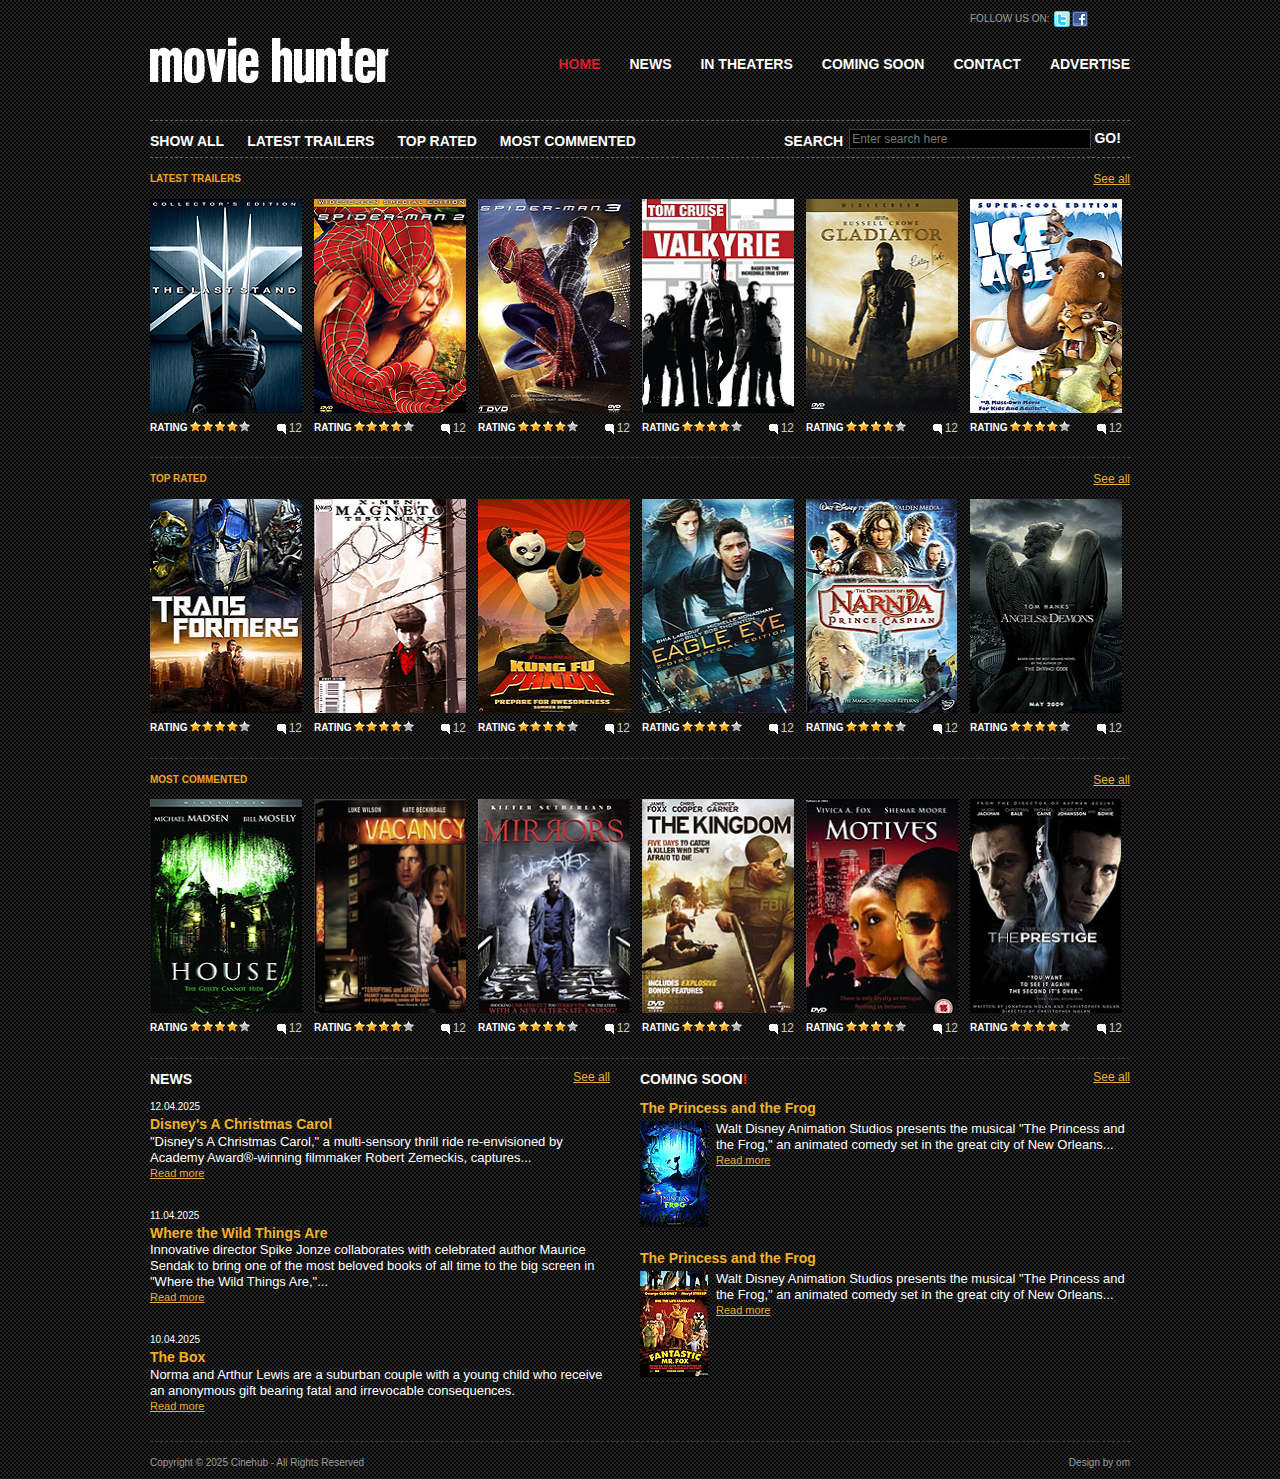
<file: movie/moviehunter/index.html>
<!DOCTYPE html PUBLIC "-//W3C//DTD XHTML 1.0 Transitional//EN" "http://www.w3.org/TR/xhtml1/DTD/xhtml1-transitional.dtd">
<html xmlns="http://www.w3.org/1999/xhtml">
<head>
<title>MovieHunter</title>
<meta http-equiv="Content-Type" content="text/html; charset=utf-8" />
<link rel="stylesheet" href="css/style.css" type="text/css" media="all" />
<script type="text/javascript" src="js/jquery-1.4.2.min.js"></script>
<script type="text/javascript" src="js/jquery-func.js"></script>
<!--[if IE 6]><link rel="stylesheet" href="css/ie6.css" type="text/css" media="all" /><![endif]-->
</head>
<body>
<!-- START PAGE SOURCE -->
<div id="shell">
  <div id="header">
    <h1 id="logo"><a href="#">CINE HUB</a></h1>
    <div class="social"> <span>FOLLOW US ON:</span>
      <ul>
        <li><a class="twitter" href="#">twitter</a></li>
        <li><a class="facebook" href="#">facebook</a></li>
        <!-- <li><a class="vimeo" href="#">instagram</a></li> -->
        <!-- <li><a class="rss" href="#">rss</a></li> -->
      </ul>
    </div>
    <div id="navigation">
      <ul>
        <li><a class="active" href="#">HOME</a></li>
        <li><a href="#">NEWS</a></li>
        <li><a href="#">IN THEATERS</a></li>
        <li><a href="#">COMING SOON</a></li>
        <li><a href="#">CONTACT</a></li>
        <li><a href="#">ADVERTISE</a></li>
      </ul>
    </div>
    <div id="sub-navigation">
      <ul>
        <li><a href="#">SHOW ALL</a></li>
        <li><a href="#">LATEST TRAILERS</a></li>
        <li><a href="#">TOP RATED</a></li>
        <li><a href="#">MOST COMMENTED</a></li>
      </ul>
      <div id="search">
        <form action="#" method="get" accept-charset="utf-8">
          <label for="search-field">SEARCH</label>
          <input type="text" name="search field" value="Enter search here" id="search-field" class="blink search-field"  />
          <input type="submit" value="GO!" class="search-button" />
        </form>
      </div>
    </div>
  </div>
  <div id="main">
    <div id="content">
      <div class="box">
        <div class="head">
          <h2>LATEST TRAILERS</h2>
          <p class="text-right"><a href="#">See all</a></p>
        </div>
        <div class="movie">
          <div class="movie-image"> <span class="play"><span class="name">X-MAN</span></span> <a href="#"><img src="css/images/movie1.jpg" alt="" /></a> </div>
          <div class="rating">
            <p>RATING</p>
            <div class="stars">
              <div class="stars-in"> </div>
            </div>
            <span class="comments">12</span> </div>
        </div>
        <div class="movie">
          <div class="movie-image"> <span class="play"><span class="name">SPIDER MAN 2</span></span> <a href="#"><img src="css/images/movie2.jpg" alt="" /></a> </div>
          <div class="rating">
            <p>RATING</p>
            <div class="stars">
              <div class="stars-in"> </div>
            </div>
            <span class="comments">12</span> </div>
        </div>
        <div class="movie">
          <div class="movie-image"> <span class="play"><span class="name">SPIDER MAN 3</span></span> <a href="#"><img src="css/images/movie3.jpg" alt="" /></a> </div>
          <div class="rating">
            <p>RATING</p>
            <div class="stars">
              <div class="stars-in"> </div>
            </div>
            <span class="comments">12</span> </div>
        </div>
        <div class="movie">
          <div class="movie-image"> <span class="play"><span class="name">VALKYRIE</span></span> <a href="#"><img src="css/images/movie4.jpg" alt="" /></a> </div>
          <div class="rating">
            <p>RATING</p>
            <div class="stars">
              <div class="stars-in"> </div>
            </div>
            <span class="comments">12</span> </div>
        </div>
        <div class="movie">
          <div class="movie-image"> <span class="play"><span class="name">GLADIATOR</span></span> <a href="#"><img src="css/images/movie5.jpg" alt="" /></a> </div>
          <div class="rating">
            <p>RATING</p>
            <div class="stars">
              <div class="stars-in"> </div>
            </div>
            <span class="comments">12</span> </div>
        </div>
        <div class="movie last">
          <div class="movie-image"> <span class="play"><span class="name">ICE AGE</span></span> <a href="#"><img src="css/images/movie6.jpg" alt="" /></a> </div>
          <div class="rating">
            <p>RATING</p>
            <div class="stars">
              <div class="stars-in"> </div>
            </div>
            <span class="comments">12</span> </div>
        </div>
        <div class="cl">&nbsp;</div>
      </div>
      <div class="box">
        <div class="head">
          <h2>TOP RATED</h2>
          <p class="text-right"><a href="#">See all</a></p>
        </div>
        <div class="movie">
          <div class="movie-image"> <span class="play"><span class="name">TRANSFORMERS</span></span> <a href="#"><img src="css/images/movie7.jpg" alt="" /></a> </div>
          <div class="rating">
            <p>RATING</p>
            <div class="stars">
              <div class="stars-in"> </div>
            </div>
            <span class="comments">12</span> </div>
        </div>
        <div class="movie">
          <div class="movie-image"> <span class="play"><span class="name">MAGNETO</span></span> <a href="#"><img src="css/images/movie8.jpg" alt="" /></a> </div>
          <div class="rating">
            <p>RATING</p>
            <div class="stars">
              <div class="stars-in"> </div>
            </div>
            <span class="comments">12</span> </div>
        </div>
        <div class="movie">
          <div class="movie-image"> <span class="play"><span class="name">KUNG FU PANDA</span></span> <a href="#"><img src="css/images/movie9.jpg" alt="" /></a> </div>
          <div class="rating">
            <p>RATING</p>
            <div class="stars">
              <div class="stars-in"> </div>
            </div>
            <span class="comments">12</span> </div>
        </div>
        <div class="movie">
          <div class="movie-image"> <span class="play"><span class="name">EAGLE EYE</span></span> <a href="#"><img src="css/images/movie10.jpg" alt="" /></a> </div>
          <div class="rating">
            <p>RATING</p>
            <div class="stars">
              <div class="stars-in"> </div>
            </div>
            <span class="comments">12</span> </div>
        </div>
        <div class="movie">
          <div class="movie-image"> <span class="play"><span class="name">NARNIA</span></span> <a href="#"><img src="css/images/movie11.jpg" alt="" /></a> </div>
          <div class="rating">
            <p>RATING</p>
            <div class="stars">
              <div class="stars-in"> </div>
            </div>
            <span class="comments">12</span> </div>
        </div>
        <div class="movie last">
          <div class="movie-image"> <span class="play"><span class="name">ANGELS &amp; DEMONS</span></span> <a href="#"><img src="css/images/movie12.jpg" alt="" /></a> </div>
          <div class="rating">
            <p>RATING</p>
            <div class="stars">
              <div class="stars-in"> </div>
            </div>
            <span class="comments">12</span> </div>
        </div>
        <div class="cl">&nbsp;</div>
      </div>
      <div class="box">
        <div class="head">
          <h2>MOST COMMENTED</h2>
          <p class="text-right"><a href="#">See all</a></p>
        </div>
        <div class="movie">
          <div class="movie-image"> <span class="play"><span class="name">HOUSE</span></span> <a href="#"><img src="css/images/movie13.jpg" alt="" /></a> </div>
          <div class="rating">
            <p>RATING</p>
            <div class="stars">
              <div class="stars-in"> </div>
            </div>
            <span class="comments">12</span> </div>
        </div>
        <div class="movie">
          <div class="movie-image"> <span class="play"><span class="name">VACANCY</span></span> <a href="#"><img src="css/images/movie14.jpg" alt="" /></a> </div>
          <div class="rating">
            <p>RATING</p>
            <div class="stars">
              <div class="stars-in"> </div>
            </div>
            <span class="comments">12</span> </div>
        </div>
        <div class="movie">
          <div class="movie-image"> <span class="play"><span class="name">MIRRORS</span></span> <a href="#"><img src="css/images/movie15.jpg" alt="" /></a> </div>
          <div class="rating">
            <p>RATING</p>
            <div class="stars">
              <div class="stars-in"> </div>
            </div>
            <span class="comments">12</span> </div>
        </div>
        <div class="movie">
          <div class="movie-image"> <span class="play"><span class="name">THE KINGDOM</span></span> <a href="#"><img src="css/images/movie16.jpg" alt="" /></a> </div>
          <div class="rating">
            <p>RATING</p>
            <div class="stars">
              <div class="stars-in"> </div>
            </div>
            <span class="comments">12</span> </div>
        </div>
        <div class="movie">
          <div class="movie-image"> <span class="play"><span class="name">MOTIVES</span></span> <a href="#"><img src="css/images/movie17.jpg" alt="" /></a> </div>
          <div class="rating">
            <p>RATING</p>
            <div class="stars">
              <div class="stars-in"> </div>
            </div>
            <span class="comments">12</span> </div>
        </div>
        <div class="movie last">
          <div class="movie-image"> <span class="play"><span class="name">THE PRESTIGE</span></span> <a href="#"><img src="css/images/movie18.jpg" alt="" /></a> </div>
          <div class="rating">
            <p>RATING</p>
            <div class="stars">
              <div class="stars-in"> </div>
            </div>
            <span class="comments">12</span> </div>
        </div>
        <div class="cl">&nbsp;</div>
      </div>
    </div>
    <div id="news">
      <div class="head">
        <h3>NEWS</h3>
        <p class="text-right"><a href="#">See all</a></p>
      </div>
      <div class="content">
        <p class="date">12.04.2025</p>
        <h4>Disney's A Christmas Carol</h4>
        <p>&quot;Disney's A Christmas Carol,&quot; a multi-sensory thrill ride re-envisioned by Academy Award&reg;-winning filmmaker Robert Zemeckis, captures... </p>
        <a href="#">Read more</a> </div>
      <div class="content">
        <p class="date">11.04.2025</p>
        <h4>Where the Wild Things Are</h4>
        <p>Innovative director Spike Jonze collaborates with celebrated author Maurice Sendak to bring one of the most beloved books of all time to the big screen in &quot;Where the Wild Things Are,&quot;...</p>
        <a href="#">Read more</a> </div>
      <div class="content">
        <p class="date">10.04.2025</p>
        <h4>The Box</h4>
        <p>Norma and Arthur Lewis are a suburban couple with a young child who receive an anonymous gift bearing fatal and irrevocable consequences.</p>
        <a href="#">Read more</a> </div>
    </div>
    <div id="coming">
      <div class="head">
        <h3>COMING SOON<strong>!</strong></h3>
        <p class="text-right"><a href="#">See all</a></p>
      </div>
      <div class="content">
        <h4>The Princess and the Frog </h4>
        <a href="#"><img src="css/images/coming-soon1.jpg" alt="" /></a>
        <p>Walt Disney Animation Studios presents the musical &quot;The Princess and the Frog,&quot; an animated comedy set in the great city of New Orleans...</p>
        <a href="#">Read more</a> </div>
      <div class="cl">&nbsp;</div>
      <div class="content">
        <h4>The Princess and the Frog </h4>
        <a href="#"><img src="css/images/coming-soon2.jpg" alt="" /></a>
        <p>Walt Disney Animation Studios presents the musical &quot;The Princess and the Frog,&quot; an animated comedy set in the great city of New Orleans...</p>
        <a href="#">Read more</a> </div>
    </div>
    <div class="cl">&nbsp;</div>
  </div>
  <div id="footer">
    <p class="lf">Copyright &copy; 2025 <a href="#">Cinehub</a> - All Rights Reserved</p>
    <p class="rf">Design by <a href="http://chocotemplates.com/">om</a></p>
    <div style="clear:both;"></div>
  </div>
</div>
<!-- END PAGE SOURCE -->
</body>
</html>
</file>
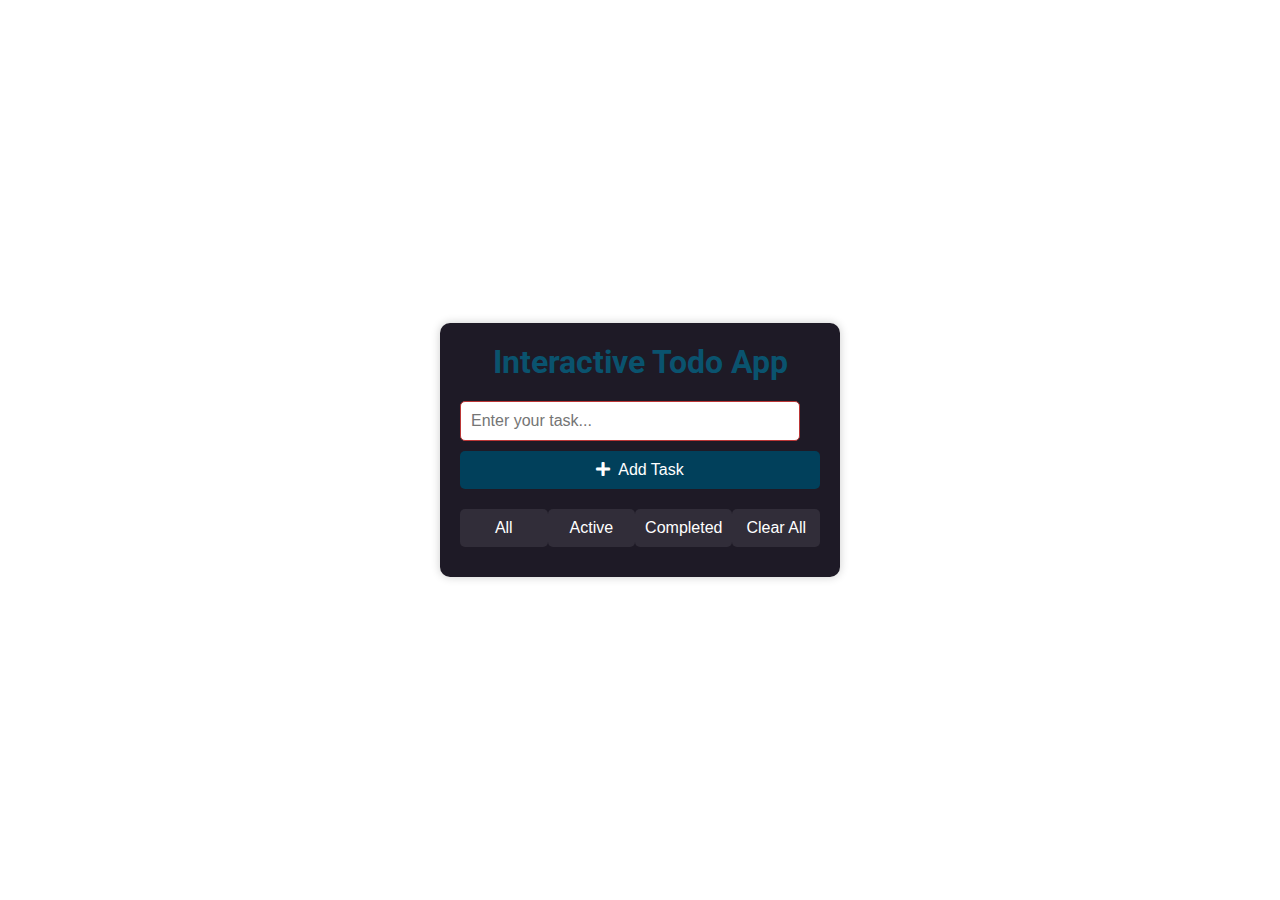
<file: todo/todo/index.html>
<!DOCTYPE html>
<html lang="en">
<head>
    <meta charset="UTF-8">
    <meta name="viewport" content="width=device-width, initial-scale=1.0">
    <title>Interactive Todo App</title>
    <link href="https://fonts.googleapis.com/css2?family=Roboto:wght@400;500&display=swap" rel="stylesheet">
    <link rel="stylesheet" href="https://cdnjs.cloudflare.com/ajax/libs/font-awesome/5.15.4/css/all.min.css">
    <style>
        * {
            margin: 0;
            padding: 0;
            box-sizing: border-box;
        }

        body {
            font-family: 'Roboto', sans-serif;
            display: flex;
            justify-content: center;
            align-items: center;
            min-height: 100vh;
            /* background-image: url('https://www.transparenttextures.com/patterns/stonewall.png'); */
            background-size: cover;
            background-attachment: fixed;
            color: #0c021c;
        }

        .todo-container {
            background-color: rgba(5, 1, 14, 0.9);
            padding: 20px;
            border-radius: 10px;
            width: 100%;
            max-width: 400px;
            box-shadow: 0 0 10px rgba(0, 0, 0, 0.2);
        }

        h1 {
            text-align: center;
            color: #0a536e;
            margin-bottom: 20px;
            font-size: 2em;
        }

        input {
            width: calc(100% - 20px);
            padding: 10px;
            margin-bottom: 10px;
            border-radius: 5px;
            border: 1px solid #bb3636;
            font-size: 1em;
        }

        button {
            padding: 10px;
            width: 100%;
            background-color: #01405b;
            color: #fff;
            border: none;
            border-radius: 5px;
            cursor: pointer;
            font-size: 16px;
        }

        button:hover {
            background-color: #45a049;
        }

        ul {
            list-style-type: none;
            margin-top: 20px;
        }

        li {
            padding: 10px;
            display: flex;
            justify-content: space-between;
            align-items: center;
            border-bottom: 1px solid #ddd;
            cursor: pointer;
            font-size: 1.1em;
            transition: all 0.3s ease;
        }
8
        li:last-child {
            border-bottom: none;
        }

        li.completed {
            text-decoration: line-through;
            color: #888;
            background-color: #f4f4f4;
        }

        li.high-priority {
            background-color: #053070;
            border-left: 5px solid #030008;
        }

        .filters {
            display: flex;
            justify-content: space-between;
            margin-top: 20px;
        }

        .filters button {
            width: 48%;
            background-color: #312d39;
            color: #fff;
            font-size: 1em;
            padding: 10px;
            border-radius: 5px;
            cursor: pointer;
        }

        .filters button:hover {
            background-color: #ff9800;
        }

        .task-count {
            text-align: center;
            margin-top: 10px;
            color: #333;
        }

        button.remove, .priority, .edit {
            background-color: transparent;
            border: none;
            color: #333;
            cursor: pointer;
        }

        button.remove:hover, .priority:hover, .edit:hover {
            color: #f44336;
        }

        .icon {
            margin-right: 8px;
        }

        .priority {
            font-size: 0.9em;
            color: #ff5722;
        }

    </style>
</head>
<body>
    <div class="todo-container">
        <h1>Interactive Todo App</h1>
        <input type="text" id="todo-input" placeholder="Enter your task...">
        <button id="add-btn"><i class="fas fa-plus icon"></i>Add Task</button>
        <ul id="todo-list"></ul>
        
        <div class="filters">
            <button id="filter-all">All</button>
            <button id="filter-active">Active</button>
            <button id="filter-completed">Completed</button>
            <button id="clear-all">Clear All</button>
        </div>
        
        <div class="task-count" id="task-count"></div>
    </div>

    <script>
        document.getElementById('add-btn').addEventListener('click', addTask);
        document.getElementById('todo-input').addEventListener('keypress', function (e) {
            if (e.key === 'Enter') addTask();
        });

        document.getElementById('filter-all').addEventListener('click', filterTasks);
        document.getElementById('filter-active').addEventListener('click', filterTasks);
        document.getElementById('filter-completed').addEventListener('click', filterTasks);
        document.getElementById('clear-all').addEventListener('click', clearAllTasks);

        let tasks = [];

        function addTask() {
            const input = document.getElementById('todo-input');
            const taskText = input.value.trim();

            if (taskText !== '') {
                const task = {
                    text: taskText,
                    completed: false,
                    highPriority: false
                };

                tasks.push(task);
                saveTasks();
                input.value = '';
                renderTasks();
            }
        }

        function renderTasks() {
            const ul = document.getElementById('todo-list');
            ul.innerHTML = '';

            tasks.forEach((task, index) => {
                const li = document.createElement('li');
                li.classList.toggle('completed', task.completed);
                li.classList.toggle('high-priority', task.highPriority);
                
                li.innerHTML = `
                    <span class="task-text">${task.text}</span>
                    <button class="edit"><i class="fas fa-edit icon"></i>Edit</button>
                    <button class="remove"><i class="fas fa-trash-alt icon"></i>Remove</button>
                    <button class="priority">${task.highPriority ? 'Remove High Priority' : 'Mark High Priority'}</button>
                `;

                li.querySelector('.edit').addEventListener('click', () => editTask(index));
                li.querySelector('.remove').addEventListener('click', () => removeTask(index));
                li.querySelector('.priority').addEventListener('click', () => togglePriority(index));

                li.addEventListener('click', () => toggleCompletion(index));

                ul.appendChild(li);
            });

            updateTaskCount();
        }

        function toggleCompletion(index) {
            tasks[index].completed = !tasks[index].completed;
            saveTasks();
            renderTasks();
        }

        function editTask(index) {
            const newText = prompt('Edit your task:', tasks[index].text);
            if (newText) {
                tasks[index].text = newText;
                saveTasks();
                renderTasks();
            }
        }

        function removeTask(index) {
            tasks.splice(index, 1);
            saveTasks();
            renderTasks();
        }

        function togglePriority(index) {
            tasks[index].highPriority = !tasks[index].highPriority;
            saveTasks();
            renderTasks();
        }

        function filterTasks(e) {
            const filter = e.target.id;
            let filteredTasks;

            if (filter === 'filter-active') {
                filteredTasks = tasks.filter(task => !task.completed);
            } else if (filter === 'filter-completed') {
                filteredTasks = tasks.filter(task => task.completed);
            } else {
                filteredTasks = tasks;
            }

            const ul = document.getElementById('todo-list');
            ul.innerHTML = '';

            filteredTasks.forEach((task, index) => {
                const li = document.createElement('li');
                li.classList.toggle('completed', task.completed);
                li.classList.toggle('high-priority', task.highPriority);

                li.innerHTML = `
                    <span class="task-text">${task.text}</span>
                    <button class="edit"><i class="fas fa-edit icon"></i>Edit</button>
                    <button class="remove"><i class="fas fa-trash-alt icon"></i>Remove</button>
                    <button class="priority">${task.highPriority ? 'Remove High Priority' : 'Mark High Priority'}</button>
                `;

                li.querySelector('.edit').addEventListener('click', () => editTask(index));
                li.querySelector('.remove').addEventListener('click', () => removeTask(index));
                li.querySelector('.priority').addEventListener('click', () => togglePriority(index));

                li.addEventListener('click', () => toggleCompletion(index));

                ul.appendChild(li);
            });

            updateTaskCount();
        }

        function clearAllTasks() {
            tasks = [];
            saveTasks();
            renderTasks();
        }

        function saveTasks() {
            localStorage.setItem('tasks', JSON.stringify(tasks));
        }

        function loadTasks() {
            const savedTasks = JSON.parse(localStorage.getItem('tasks'));
            if (savedTasks) {
                tasks = savedTasks;
                renderTasks();
            }
        }

        function updateTaskCount() {
            const taskCount = tasks.filter(task => !task.completed).length;
            document.getElementById('task-count').textContent = `Tasks remaining: ${taskCount}`;
        }

        window.onload = loadTasks;
    </script>
</body>
</html>
</file>
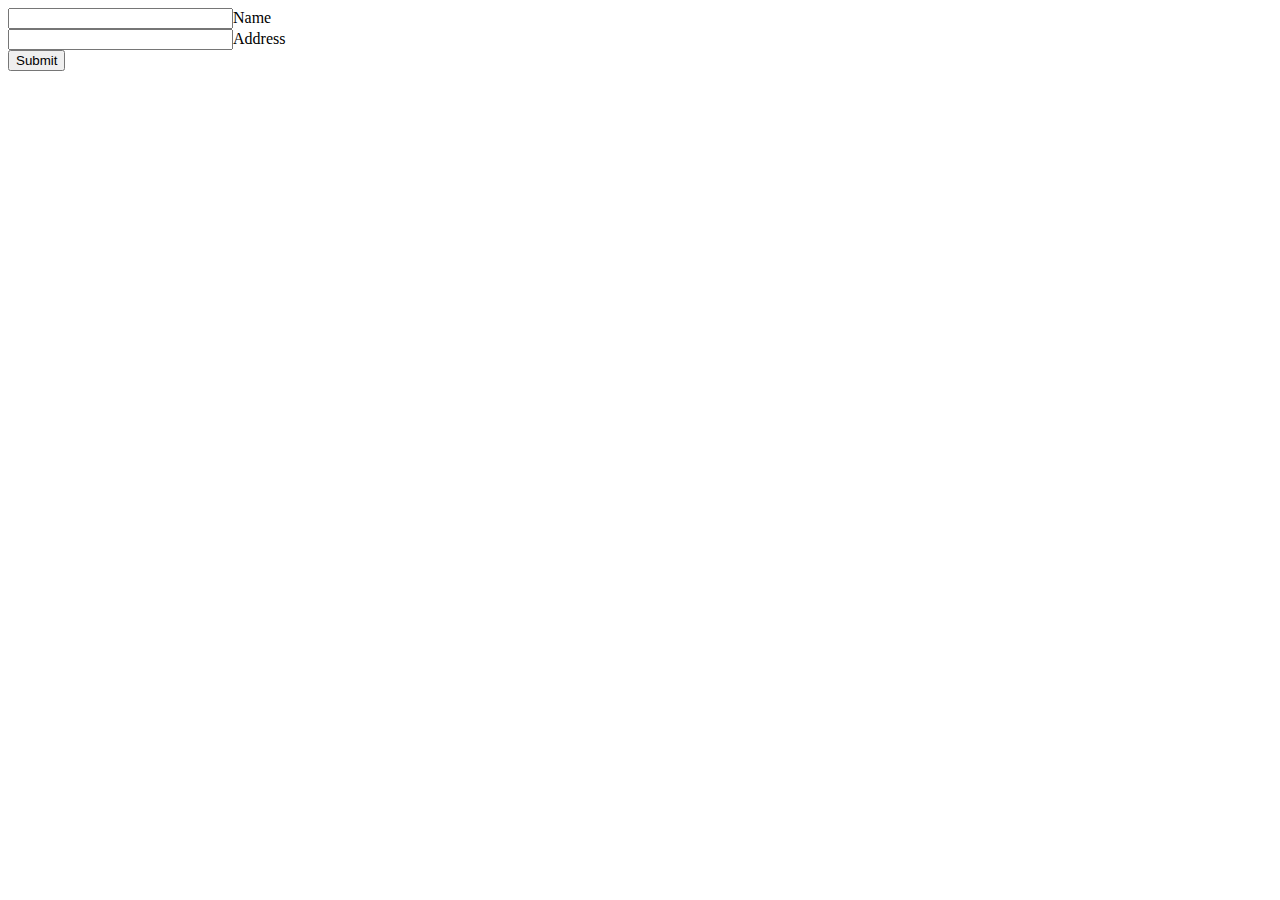
<file: registrationform/form.htm>
<HTML>
<BODY>

<FORM NAME="TestForm" METHOD="POST" >
   <INPUT TYPE="TEXT" SIZE=25 NAME="Name">Name<br>
   <INPUT TYPE="TEXT" SIZE=25 NAME="Address">Address<br>
   <INPUT TYPE=SUBMIT
</FORM>

<SCRIPT LANGUAGE="Python" for="TestForm" Event="onSubmit">
return Validate()
</SCRIPT>

<SCRIPT LANGUAGE="Python">

def Validate():
	if not TestForm.Name.Value or not TestForm.Address.Value:
		ax.alert("You must enter a name and address.")
		return 1
	return 0

</SCRIPT>

</BODY>
</HTML>
</file>
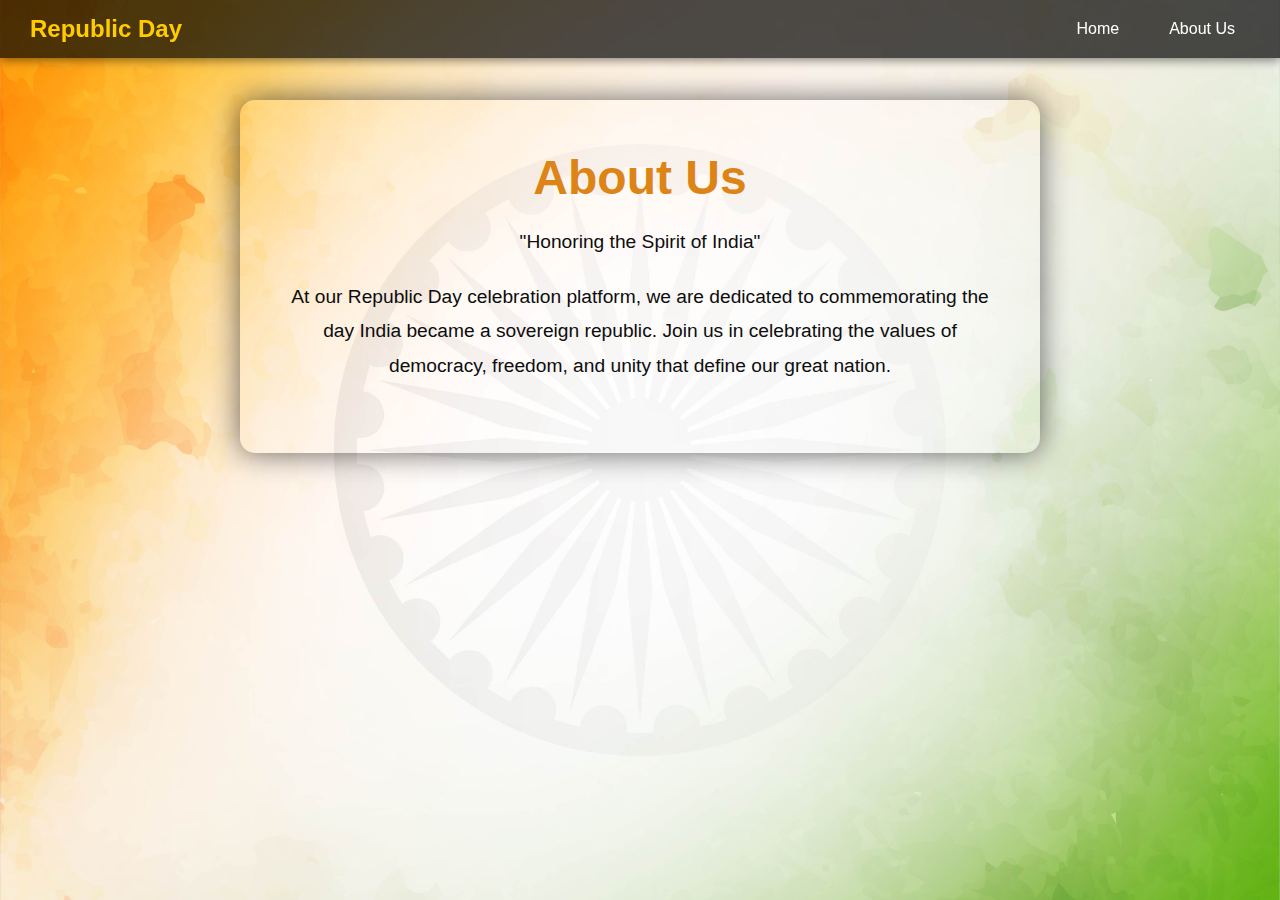
<file: countdown/countdown/aboutus.html>
<!DOCTYPE html>
<html lang="en">
<head>
    <meta charset="UTF-8">
    <meta name="viewport" content="width=device-width, initial-scale=1.0">
    <title>Republic Day Countdown</title>
    <style>
        /* Reset Styles */
        * {
            margin: 0;
            padding: 0;
            box-sizing: border-box;
        }

        body {
            font-family: 'Helvetica', sans-serif;
            background-color: #25324f;
            color: #fff;
            text-align: center;
            background: url('7757.jpg') no-repeat center center fixed;
            background-size: cover;
        }

        .navbar {
            display: flex;
            justify-content: space-between;
            align-items: center;
            padding: 15px 30px;
            background: rgba(0, 0, 0, 0.7);
            position: fixed;
            width: 100%;
            top: 0;
            z-index: 1000;
            box-shadow: 0 2px 10px rgba(0, 0, 0, 0.5);
        }

        .navbar h2 {
            color: #ffcc00;
            font-size: 1.5rem;
        }

        .navbar ul {
            list-style: none;
            display: flex;
            gap: 20px;
        }

        .navbar ul li {
            display: inline;
        }

        .navbar ul li a {
            color: #fff;
            text-decoration: none;
            font-size: 1rem;
            padding: 8px 15px;
            border-radius: 5px;
            transition: background-color 0.3s ease;
        }

        .navbar ul li a:hover {
            background-color: #ffcc00;
            color: #333;
        }

        .about-section {
            margin-top: 80px;
            padding: 50px;
            background: (44, 56, 73, 0.8);
            border-radius: 15px;
            box-shadow: 0 0 30px rgba(0, 0, 0, 0.6);
            max-width: 800px;
            width: 90%;
            margin: 100px auto 20px;
        }

        h1 {
            font-size: 3rem;
            color: #dd8416;
            margin-bottom: 20px;
        }

        p {
            font-size: 1.2rem;
            line-height: 1.8;
            margin-bottom: 20px;
            color: #0d0d0d;
        }

        footer {
            margin-top: 20px;
            padding: 15px;
            background: rgba(0, 0, 0, 0.8);
            color: #fff;
            text-align: center;
        }

        footer p {
            font-size: 1rem;
            margin: 0;
        }

        footer a {
            color: #ffcc00;
            text-decoration: none;
        }

        footer a:hover {
            text-decoration: underline;
        }
    </style>
</head>
<body>
    <!-- Navigation Bar -->
    <nav class="navbar">
        <h2>Republic Day</h2>
        <ul>
            <li><a href="index.html">Home</a></li>
            <li><a href="aboutus.html">About Us</a></li>
            <!-- <li><a href="contact.html">Contact</a></li> -->
        </ul>
    </nav>

    <!-- About Us Section -->
    <div class="about-section">
        <h1>About Us</h1>
        <p>"Honoring the Spirit of India"</p>
        <p>
            At our Republic Day celebration platform, we are dedicated to commemorating the day India became a sovereign republic. Join us in celebrating the values of democracy, freedom, and unity that define our great nation.</p>

    <!-- <footer> -->
        <!-- <p>&copy; 2025 Republic Day Countdown. All rights reserved. | <a href="index.html">Home</a></p> -->
    <!-- </footer> -->
</body>
</html>
</file>
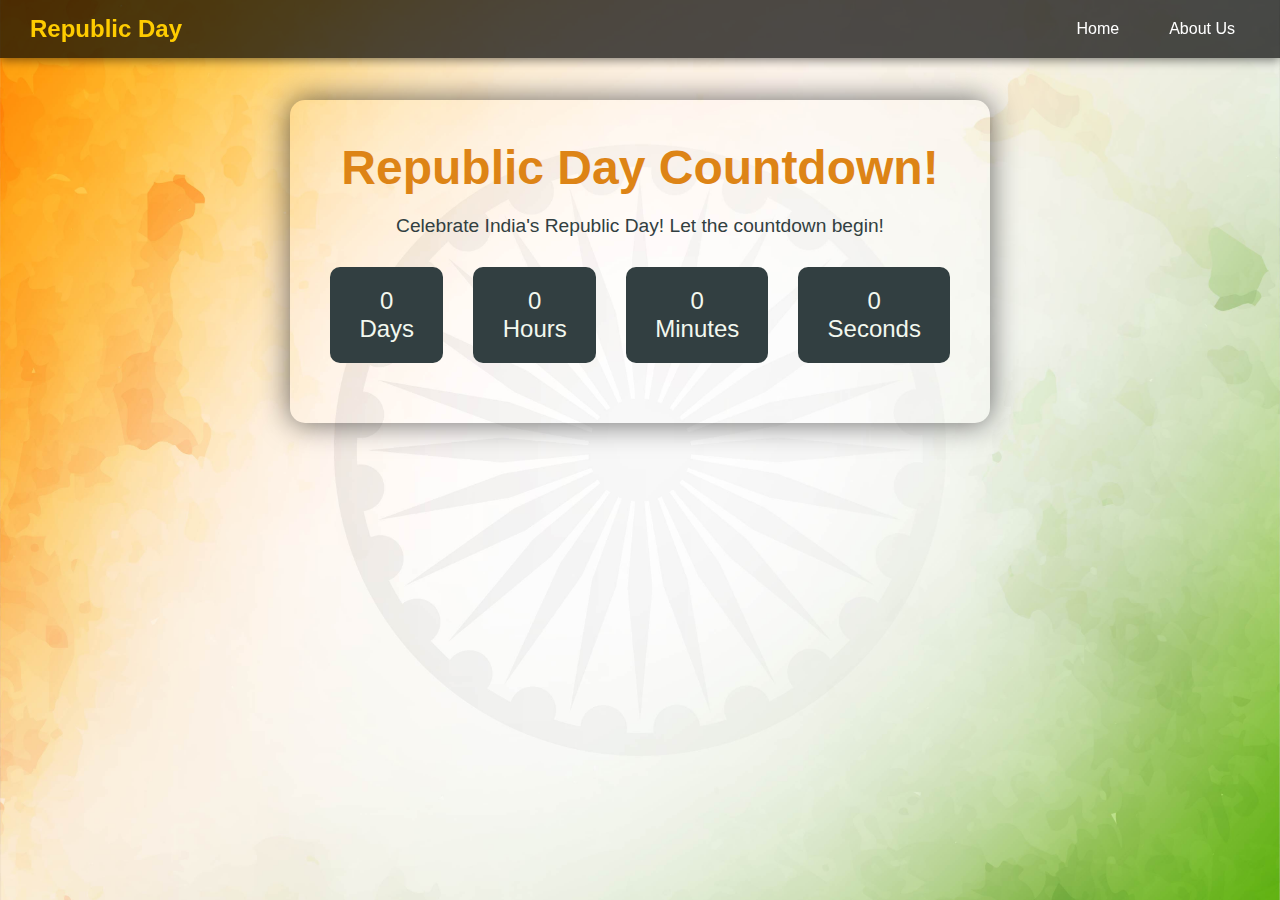
<file: countdown/countdown/index (2).html>
<!DOCTYPE html>
<html lang="en">
<head>
    <meta charset="UTF-8">
    <meta name="viewport" content="width=device-width, initial-scale=1.0">
    <title>Republic Day Countdown 🇮🇳</title>
    <style>
        /* Reset Styles */
        * {
            margin: 0;
            padding: 0;
            box-sizing: border-box;
        }

        body {
            font-family: 'Helvetica', sans-serif;
             /* background-color:#25324f;  */
            color: #fff;
            text-align: center;
            background: url('7757.jpg') no-repeat center center fixed;
            background-size: cover;
        }

        .navbar {
            display: flex;
            justify-content: space-between;
            align-items: center;
            padding: 15px 30px;
            background: rgba(0, 0, 0, 0.7);
            position: fixed;
            width: 100%;
            top: 0;
            z-index: 1000;
            box-shadow: 0 2px 10px rgba(0, 0, 0, 0.5);
        }

        .navbar h2 {
            color: #ffcc00;
            font-size: 1.5rem;
        }

        .navbar ul {
            list-style: none;
            display: flex;
            gap: 20px;
        }

        .navbar ul li {
            display: inline;
        }

        .navbar ul li a {
            color: #fff;
            text-decoration: none;
            font-size: 1rem;
            padding: 8px 15px;
            border-radius: 5px;
            transition: background-color 0.3s ease;
        }

        .navbar ul li a:hover {
            background-color: #ffcc00;
            color: #333;
        }

        .countdown-container {
            margin-top: 80px;
            background: (44, 56, 73, 0.7);
            padding: 40px;
            border-radius: 15px;
            box-shadow: 0 0 30px rgba(0, 0, 0, 0.6);
            text-align: center;
            max-width: 700px;
            width: 90%;
            margin: 100px auto 0;
        }

        h1 {
            font-size: 3rem;
            color: #dd8416;
            margin-bottom: 20px;
        }

        .subheading {
            font-size: 1.2rem;
            margin-bottom: 30px;
            color:#323f41;
        }

        .countdown-timer {
            display: flex;
            justify-content: center;
            gap: 30px;
            font-size: 2rem;
        }

        .time-box {
            padding: 20px;
            background-color: #323f41;
            border-radius: 10px;
            min-width: 100px;
            font-size: 1.5rem;
            color: #f2f8ef;
        }

        footer {
            margin-top: 20px;
            padding: 15px;
            background: rgba(0, 0, 0, 0.8);
            color: #fff;
            text-align: center;
            bottom: 0;
        }

        footer p {
            font-size: 1rem;
            margin: 0;
        }

        footer a {
            color: #ffcc00;
            text-decoration: none;
        }

        footer a:hover {
            text-decoration: underline;
        }

        @media (max-width: 600px) {
            .navbar h2 {
                font-size: 1.2rem;
            }

            .navbar ul li a {
                font-size: 0.9rem;
                padding: 5px 10px;
            }

            .countdown-timer {
                flex-direction: column;
                gap: 15px;
            }
        }
    </style>
</head>
<body>
    <!-- Navigation Bar -->
    <nav class="navbar">
        <h2>Republic Day</h2>
        <ul>
            <li><a href="index.html">Home</a></li>
            <li><a href="aboutus.html">About Us</a></li>
            <!-- <li><a href="">Contact</a></li> -->
        </ul>
    </nav>

    <div class="countdown-container">
        <h1>Republic Day Countdown!</h1>
        <p class="subheading">Celebrate India's Republic Day! Let the countdown begin!</p>
        
        <div class="countdown-timer">
            <div id="days" class="time-box">0 Days</div>
            <div id="hours" class="time-box">0 Hours</div>
            <div id="minutes" class="time-box">0 Minutes</div>
            <div id="seconds" class="time-box">0 Seconds</div>
        </div>
        
        <p id="launchMessage" style="margin-top: 20px;"></p>
    </div>

    <!-- About Us Section -->
    <!-- <section id="about" style="padding: 50px; background: rgba(255, 255, 255, 0.8); margin-top: 20px;"> -->
        <!-- <h2>About Us</h2>
        <p>We are a team dedicated to celebrating India's spirit and culture. Join us as we honor Republic Day with pride and joy!</p> -->
    </section>

    <!-- Contact Section -->
    <!-- <section id="contact" style="padding: 50px; background: rgba(240, 240, 240, 0.9); margin-top: 20px;"> -->
        <!-- <h2>Contact</h2>
        <p>For more information, reach out to us at: <a href="mailto:info@example.com">info@example.com</a></p> -->
    </section>

    <!-- <footer>
         <p>&copy; 2025 Republic Day Countdown. All rights reserved.</p> 
    </footer> -->

    <script>
        // Set the date for Republic Day (January 26, 2025)
        const republicDayDate = new Date("January 26, 2025 00:00:00").getTime();

        function updateCountdown() {
            const now = new Date().getTime();
            const distance = republicDayDate - now;

            const days = Math.floor(distance / (1000 * 60 * 60 * 24));
            const hours = Math.floor((distance % (1000 * 60 * 60 * 24)) / (1000 * 60 * 60));
            const minutes = Math.floor((distance % (1000 * 60 * 60)) / (1000 * 60));
            const seconds = Math.floor((distance % (1000 * 60)) / 1000);

            document.getElementById("days").textContent = days + " Days";
            document.getElementById("hours").textContent = hours + " Hours";
            document.getElementById("minutes").textContent = minutes + " Minutes";
            document.getElementById("seconds").textContent = seconds + " Seconds";

            if (distance < 0) {
                clearInterval(countdownInterval);
                document.getElementById("launchMessage").textContent = "Happy Republic Day! 🇮🇳";
            }
        }

        const countdownInterval = setInterval(updateCountdown, 1000);
    </script>
</body>
</html>
</file>
<file: movie/moviehunter/css/style.css>
* {
	margin:0;
	padding:0;
	outline:0;
}
body {
	font-size:12px;
	line-height:1.3;
	font-family:Arial, Helvetica, Sans-Serif;
	color:#ccc;
	background:url('images/body-bg.gif');
}
a {
	color:#e7b038;
	text-decoration:underline;
	cursor:pointer;
}
a:hover {
	text-decoration:none;
}
a img {
	border:0;
}
input, textarea, select {
	font-size:12px;
	font-family:Arial, Helvetica, sans-serif;
}
textarea {
	overflow:auto;
}
.cl {
	display:block;
	height:0;
	font-size:0;
	line-height:0;
	text-indent:-4000px;
	clear:both;
}
.notext {
	font-size:0;
	line-height:0;
	text-indent:-4000px;
}
.left, .alignleft {
	float:left;
	display:inline;
}
.right, .alignright {
	float:right;
	display:inline;
}
.text-right {
	text-align:right;
}
h2 {
	font-size:10px;
	color:#f2a223;
	font-weight:bold;
}
h3 {
	font-size:14px;
	color:#fff;
	font-weight:bold;
}
h4 {
	font-size:14px;
	color:#f3b12b;
	font-weight:bold;
}
#shell {
	width:980px;
	margin:0 auto;
}
#header {
	position:relative;
}
h1#logo {
	position:absolute;
	top:37px;
	left:0;
}
h1#logo a {
	float:left;
	width:239px;
	height:49px;
	background:url('images/logo.gif') no-repeat 0 0;
	font-size:0;
	line-height:0;
	text-indent:-4000px;
}
.social {
	float:right;
	width:160px;
	padding-top:11px;
}
.social span {
	float:left;
	display:inline;
	font-size:10px;
	color:#9f9f9f;
	line-height:16px;
	padding-right:5px;
}
.social ul {
	list-style:none;
}
.social ul li {
	float:left;
	display:inline;
	width:16px;
	padding-right:2px;
}
.social ul li a {
	float:left;
	display:inline;
	width:16px;
	height:16px;
	background:url('images/social.gif') no-repeat 0 0;
	font-size:0;
	line-height:0;
	text-indent:-4000px;
}
.social ul li a.facebook {
	background-position:-18px 0;
}
.social ul li a.vimeo {
	background-position:-36px 0;
}
.social ul li a.rss {
	background-position:-54px 0;
}
#navigation {
	float:right;
	clear:right;
	padding-top:28px;
	padding-bottom:47px;
}
#navigation ul {
	list-style:none;
}
#navigation ul li {
	float:left;
	display:inline;
	padding-left:29px;
}
#navigation ul li a {
	font-size:14px;
	font-weight:bold;
	color:#fff;
	text-decoration:none;
}
#navigation ul li a.active, #navigation ul li a:hover {
	color:#d91d2a;
}
#sub-navigation {
	display:block;
	clear:right;
	border-top:1px dashed #666;
	border-bottom:1px dashed #666;
	padding:8px 0;
}
#sub-navigation ul {
	list-style:none;
}
#sub-navigation ul li {
	float:left;
	display:inline;
	padding-right:23px;
}
#sub-navigation ul li a {
	font-size:14px;
	font-weight:bold;
	color:#fff;
	line-height:24px;
	text-decoration:none;
}
#sub-navigation ul li a:hover {
	text-decoration:underline;
}
#search {
	width:346px;
	margin:0 0 0 auto;
}
#search label {
	float:left;
	display:inline;
	font-size:14px;
	font-weight:bold;
	color:#fff;
	line-height:24px;
	padding-right:6px;
}
#search .search-field {
	width:238px;
	border:1px solid #413e3e;
	background:#000;
	color:#787878;
	padding:2px 0 2px 2px;
}
#search .search-button {
	font-size:14px;
	font-weight:bold;
	border:0;
	background:none;
	color:#fff;
	cursor:pointer;
}
#main {
	border-bottom:1px dashed #413e3e;
}
#content {
}
.box {
	width:980px;
	border-bottom:1px dashed #413e3e;
	padding-bottom:21px;
}
.box .head {
	width:980px;
	padding-top:14px;
	padding-bottom:11px;
}
.box .head h2 {
	float:left;
	display:inline;
}
.box .movie {
	width:152px;
	float:left;
	padding-right:12px;
}
.movie-image {
	float:left;
	width:152px;
	height:214px;
	position:relative;
}
.movie-image img {
	width:152px;
	height:214px;
}
.movie-image a {
	float:left;
	display:inline;
	width:152px;
	height:214px;
	position:relative;
	z-index:2;
}
.play {
	position:absolute;
	top:0;
	left:0;
	width:152px;
	height:214px;
	background:url('images/image-hover.png');
	display:block;
	z-index:5;
	cursor:pointer;
	display:none;
}
.movie span.name {
	font-weight:bold;
	color:#fff;
	font-size:14px;
	text-align:center;
	padding-top:160px;
	display:block;
}
.box .last {
	padding:0;
}
.rating {
	float:left;
	width:152px;
	padding-top:8px;
}
.rating p {
	float:left;
	font-size:10px;
	color:#fff;
	font-weight:bold;
}
.rating .stars {
	float:left;
	width:60px;
	height:11px;
	background:url('images/stars.gif') no-repeat 0 0;
	margin-left:2px;
}
.rating .stars-in {
	width:48px;
	display:inline;
	background:url('images/stars.gif') no-repeat 0 bottom;
	position:absolute;
	height:11px;
	font-size:0;
	line-height:0;
	text-indent:-4000px;
}
.comments {
	background:url('images/comments.gif') no-repeat 0 center;
	padding-left:12px;
	float:right;
}
#news {
	width:460px;
	float:left;
}
#news .head {
	width:460px;
	padding-top:11px;
	padding-bottom:14px;
}
#news h3, #coming h3 {
	float:left;
}
#coming {
	width:490px;
	float:left;
	padding-left:30px;
}
#coming .head {
	width:490px;
	padding-top:11px;
	padding-bottom:14px;
}
#coming .head strong {
	color:#ff361a;
}
#coming .content {
	min-height:130px;
	height:auto !important;
	height:130px;
	padding-bottom:20px;
}
#coming .content h4 {
	padding-bottom:3px;
}
.content {
	padding-bottom:28px;
}
.content .date {
	font-size:10px;
	color:#fff;
}
.content img {
	float:left;
	width:68px;
	padding-right:8px;
}
.content p {
	font-size:13px;
	color:#fff;
	line-height:16px;
}
.content a {
	font-size:11px;
}
#footer {
	padding:15px 0 0 0;
	font-size:10px;
}
#footer, #footer a {
	color:#9c9c9c;
	text-decoration:none;
}
#footer a:hover {
	text-decoration:none;
}
#footer p {
	margin:0;
	padding:0 0 11px 0;
	line-height:normal;
	white-space:nowrap;
}
#footer .lf {
	float:left;
}
#footer .rf {
	float:right;
}
</file>
<file: movie/moviehunter/css/ie6.css>
.play {
	/* background-image:none; */
 	/* filter:progid:DXImageTransform.Microsoft.AlphaImageLoader(src='css/images/image-hover.png', sizingMethod='image'); */
}
</file>
